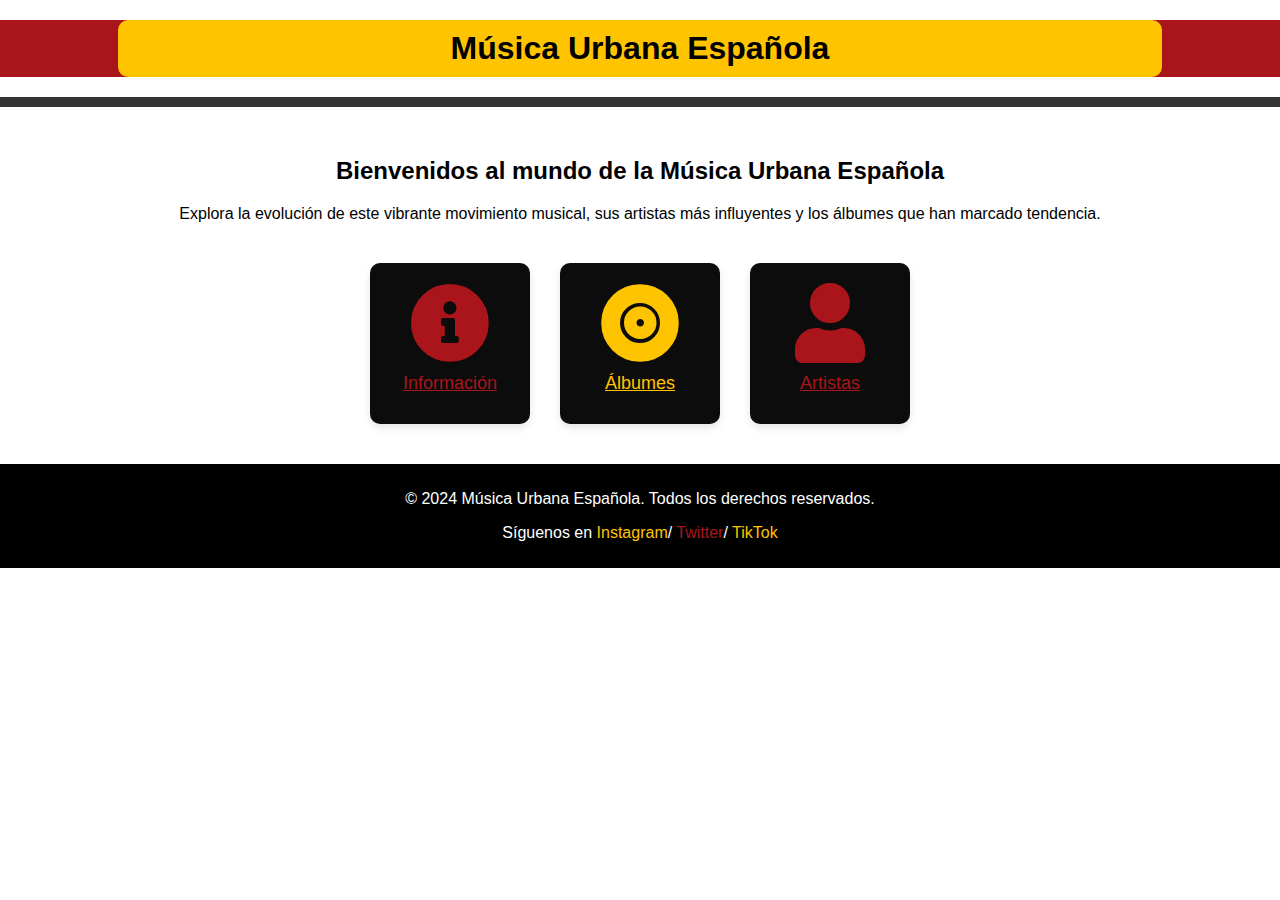
<file: Musica Urbana Española/index.html>
<!DOCTYPE html>
<html lang="es">
  <head>
    <title>Música Urbana Española</title>
    <link rel="stylesheet" href="style.css" />
    <link
      rel="stylesheet"
      href="https://cdnjs.cloudflare.com/ajax/libs/font-awesome/5.15.4/css/all.min.css"
    />
  </head>
  <body class="pagina-principal">
    <header>
      <h1>Música Urbana Española</h1>
    </header>

    <div class="divider-large"></div>

    <main>
      <section>
        <h2>Bienvenidos al mundo de la Música Urbana Española </h2>

</p>Explora la evolución de este vibrante movimiento musical, sus artistas
          más influyentes y los álbumes que han marcado tendencia.


        <div class="icon-section">
          <a class="icon-box informacion" href="información.html">
            <i class="fas fa-info-circle fa-5x"></i>
            <p>Información</p>
          </a>
          <a class="icon-box albumes" href="álbumes.html">
            <i class="fas fa-record-vinyl fa-5x"></i>
            <p>Álbumes</p>
          </a>
          <a class="icon-box artistas" href="artistas.html">
            <i class="fas fa-user fa-5x"></i>
            <p>Artistas</p>
          </a>
        </div>
      </section>
    </main>

    <footer>
      <p>© 2024 Música Urbana Española. Todos los derechos reservados.</p>
      <p>
        Síguenos en
        <a class="instagram" href="#">Instagram</a>/
        <a class="twitter" href="#">Twitter</a>/
        <a class="tiktok" href="#">TikTok</a>
      </p>
    </footer>
  </body>
</html>
</file>
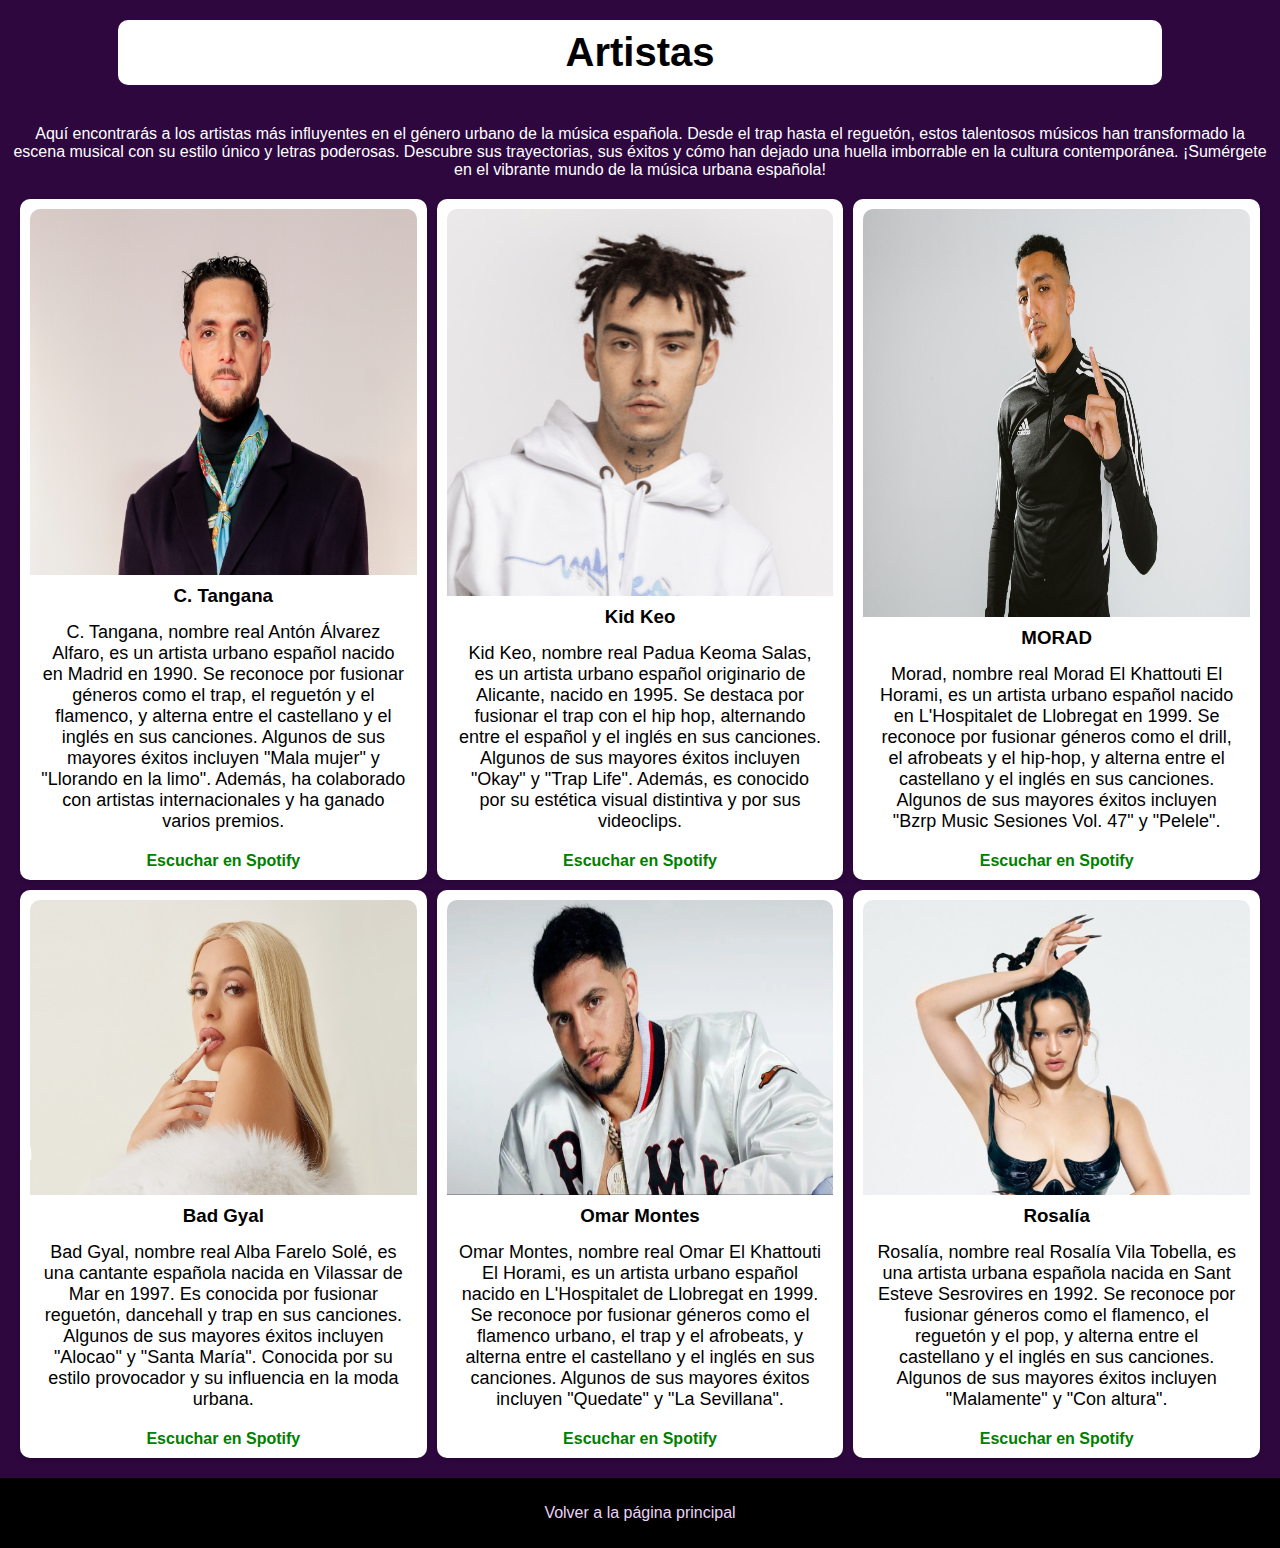
<file: Musica Urbana Española/artistas.html>
<!DOCTYPE html>
<html lang="es">
  <head>
    <meta charset="UTF-8" />
    <meta name="viewport" content="width=device-width, initial-scale=1.0" />
    <title>Artistas - Música Urbana Española</title>
    <link rel="stylesheet" href="style.css" />
  </head>
  <body class="pagina-artistas">
    <header>
      <h1 class="titulo-artistas">Artistas</h1>
      <p class="introduccion">
        Aquí encontrarás a los artistas más influyentes en el género urbano de
        la música española. Desde el trap hasta el reguetón, estos talentosos
        músicos han transformado la escena musical con su estilo único y letras
        poderosas. Descubre sus trayectorias, sus éxitos y cómo han dejado una
        huella imborrable en la cultura contemporánea. ¡Sumérgete en el vibrante
        mundo de la música urbana española!
      </p>
    </header>

    <main>
      <section class="artistas-grid">
        <div class="artista-box" onclick="toggleSelection(this)">
          <img src="C.tangana.jpg" alt="Artista 1" />
          <h3>C. Tangana</h3>
          <p>
            C. Tangana, nombre real Antón Álvarez Alfaro, es un artista urbano
            español nacido en Madrid en 1990. Se reconoce por fusionar géneros
            como el trap, el reguetón y el flamenco, y alterna entre el
            castellano y el inglés en sus canciones. Algunos de sus mayores
            éxitos incluyen "Mala mujer" y "Llorando en la limo". Además, ha
            colaborado con artistas internacionales y ha ganado varios premios.
          </p>
          <a
            href="https://open.spotify.com/intl-es/artist/5TYxZTjIPqKM8K8NuP9woO"
            target="_blank"
            class="spotify-link"
          >
            Escuchar en Spotify
          </a>
        </div>
        <div class="artista-box" onclick="toggleSelection(this)">
          <img src="Kidd-Keo.jpg" alt="Artista 2" />
          <h3>Kid Keo</h3>
          <p>
            Kid Keo, nombre real Padua Keoma Salas, es un artista urbano español
            originario de Alicante, nacido en 1995. Se destaca por fusionar el
            trap con el hip hop, alternando entre el español y el inglés en sus
            canciones. Algunos de sus mayores éxitos incluyen "Okay" y "Trap
            Life". Además, es conocido por su estética visual distintiva y por
            sus videoclips.
          </p>
          <a
            href="https://open.spotify.com/intl-es/artist/0VZrPa7mWAYXH4CwmYk8Km"
            target="_blank"
            class="spotify-link"
          >
            Escuchar en Spotify
          </a>
        </div>
        <div class="artista-box" onclick="toggleSelection(this)">
          <img src="morad2.jpg" alt="Artista 3" />
          <h3>MORAD</h3>
          <p>
            Morad, nombre real Morad El Khattouti El Horami, es un artista
            urbano español nacido en L'Hospitalet de Llobregat en 1999. Se
            reconoce por fusionar géneros como el drill, el afrobeats y el
            hip-hop, y alterna entre el castellano y el inglés en sus canciones.
            Algunos de sus mayores éxitos incluyen "Bzrp Music Sesiones Vol. 47"
            y "Pelele".
          </p>
          <a
            href="https://open.spotify.com/intl-es/artist/4az97MtWmBQ5Db3GfDh9j9"
            target="_blank"
            class="spotify-link"
          >
            Escuchar en Spotify
          </a>
        </div>
        <div class="artista-box" onclick="toggleSelection(this)">
          <img src="BAD-GYAL.jpg" alt="Artista 4" />
          <h3>Bad Gyal</h3>
          <p>
            Bad Gyal, nombre real Alba Farelo Solé, es una cantante española
            nacida en Vilassar de Mar en 1997. Es conocida por fusionar
            reguetón, dancehall y trap en sus canciones. Algunos de sus mayores
            éxitos incluyen "Alocao" y "Santa María". Conocida por su estilo
            provocador y su influencia en la moda urbana.
          </p>
          <a
            href="https://open.spotify.com/intl-es/artist/4F4pp8NUW08JuXwnoxglpNL"
            target="_blank"
            class="spotify-link"
          >
            Escuchar en Spotify
          </a>
        </div>
        <div class="artista-box" onclick="toggleSelection(this)">
          <img src="Omar Montes.jpg" alt="Artista 5" />
          <h3>Omar Montes</h3>
          <p>
            Omar Montes, nombre real Omar El Khattouti El Horami, es un artista
            urbano español nacido en L'Hospitalet de Llobregat en 1999. Se
            reconoce por fusionar géneros como el flamenco urbano, el trap y el
            afrobeats, y alterna entre el castellano y el inglés en sus
            canciones. Algunos de sus mayores éxitos incluyen "Quedate" y "La
            Sevillana".
          </p>
          <a
            href="https://open.spotify.com/intl-es/artist/3lY9Fxceu60W1rbon7PkuF"
            target="_blank"
            class="spotify-link"
          >
            Escuchar en Spotify
          </a>
        </div>
        <div class="artista-box" onclick="toggleSelection(this)">
          <img src="Rosalia.jpg" alt="Artista 6" />
          <h3>Rosalía</h3>
          <p>
            Rosalía, nombre real Rosalía Vila Tobella, es una artista urbana
            española nacida en Sant Esteve Sesrovires en 1992. Se reconoce por
            fusionar géneros como el flamenco, el reguetón y el pop, y alterna
            entre el castellano y el inglés en sus canciones. Algunos de sus
            mayores éxitos incluyen "Malamente" y "Con altura".
          </p>
          <a
            href="https://open.spotify.com/intl-es/artist/7ltDVBr6mKbRvohxheJ9h1"
            target="_blank"
            class="spotify-link"
          >
            Escuchar en Spotify
          </a>
        </div>
      </section>
    </main>

    <footer>
      <p><a href="index.html">Volver a la página principal</a></p>
    </footer>

    <script>
      function toggleSelection(element) {
        const selected = document.querySelector(".artista-box.selected");
        if (selected && selected !== element) {
          selected.classList.remove("selected");
        }
        element.classList.toggle("selected");
      }
    </script>
  </body>
</html>
</file>
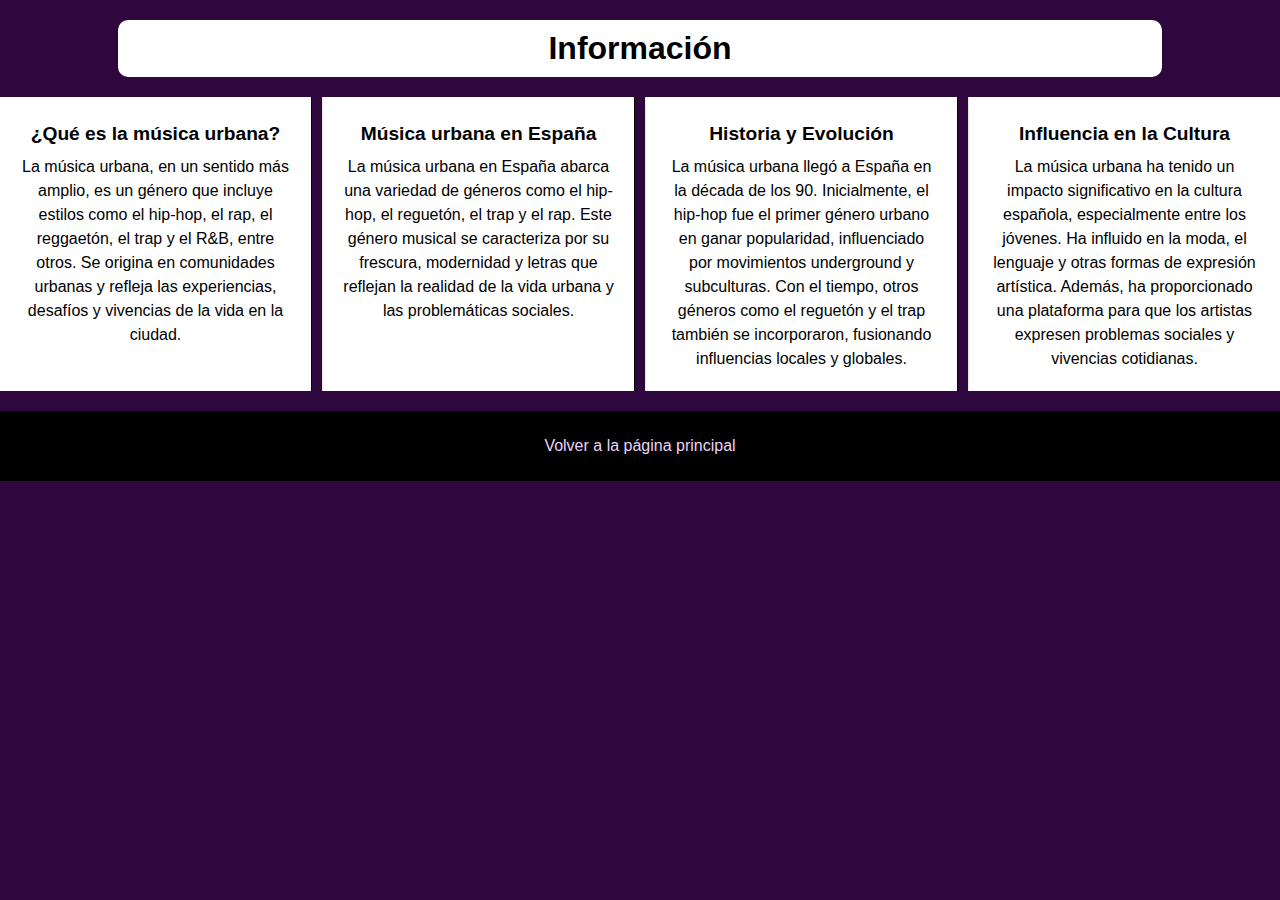
<file: Musica Urbana Española/información.html>
<!DOCTYPE html>
<html lang="es">
  <head>
    <meta charset="UTF-8" />
    <meta name="viewport" content="width=device-width, initial-scale=1.0" />
    <title>Información - Música Urbana Española</title>
    <link rel="stylesheet" href="style.css" />
  </head>
  <body class="pagina-informacion">
    <header>
      <h1>Información</h1>
    </header>

    <main>
      <section class="info-columns">
        <div>
          <h2>¿Qué es la música urbana?</h2>
          <p>
            La música urbana, en un sentido más amplio, es un género que incluye
            estilos como el hip-hop, el rap, el reggaetón, el trap y el R&B,
            entre otros. Se origina en comunidades urbanas y refleja las
            experiencias, desafíos y vivencias de la vida en la ciudad.
          </p>
        </div>

        <div>
          <h2>Música urbana en España</h2>
          <p>
            La música urbana en España abarca una variedad de géneros como el
            hip-hop, el reguetón, el trap y el rap. Este género musical se
            caracteriza por su frescura, modernidad y letras que reflejan la
            realidad de la vida urbana y las problemáticas sociales.
          </p>
        </div>

        <div>
          <h2>Historia y Evolución</h2>
          <p>
            La música urbana llegó a España en la década de los 90.
            Inicialmente, el hip-hop fue el primer género urbano en ganar
            popularidad, influenciado por movimientos underground y subculturas.
            Con el tiempo, otros géneros como el reguetón y el trap también se
            incorporaron, fusionando influencias locales y globales.
          </p>
        </div>

        <div>
          <h2>Influencia en la Cultura</h2>
          <p>
            La música urbana ha tenido un impacto significativo en la cultura
            española, especialmente entre los jóvenes. Ha influido en la moda,
            el lenguaje y otras formas de expresión artística. Además, ha
            proporcionado una plataforma para que los artistas expresen
            problemas sociales y vivencias cotidianas.
          </p>
        </div>
      </section>
    </main>

    <footer>
      <p><a href="index.html">Volver a la página principal</a></p>
    </footer>
  </body>
</html>
</file>
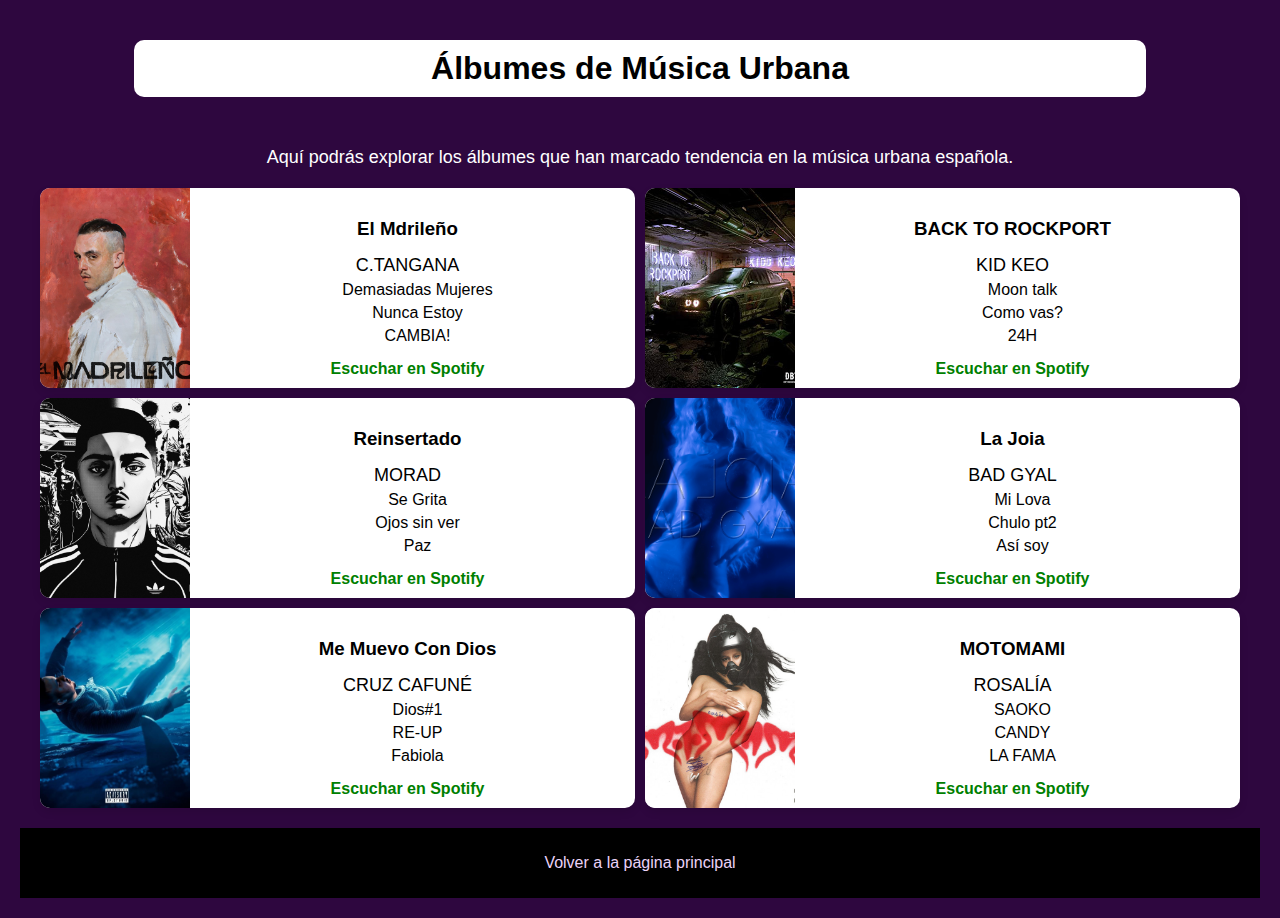
<file: Musica Urbana Española/álbumes.html>
<!DOCTYPE html>
<html lang="es">
  <head>
    <meta charset="UTF-8" />
    <meta name="viewport" content="width=device-width, initial-scale=1.0" />
    <title>Álbumes - Música Urbana Española</title>
    <link rel="stylesheet" href="style.css" />
  </head>
  <body class="pagina-albumes">
    <header>
      <h1>Álbumes de Música Urbana</h1>
    </header>

    <main>
      <section class="p1">
        <p>
          Aquí podrás explorar los álbumes que han marcado tendencia en la
          música urbana española.
        </p>
      </section>
      <section class="albumes-grid">
        <div class="album-box">
          <img src="El madrileño.jpeg" alt="Álbum 1" />
          <div class="info-album">
            <h3>El Mdrileño</h3>
            <p>C.TANGANA</p>
            <ul>
              <li>Demasiadas Mujeres</li>
              <li>Nunca Estoy</li>
              <li>CAMBIA!</li>
            </ul>
            <a
              href="https://open.spotify.com/intl-es/album/52QyC9nSbgtHFXyQRHsXJ9"
              class="spotify-link"
              >Escuchar en Spotify</a
            >
          </div>
        </div>

        <div class="album-box">
          <img src="Back-To-Rockport.jpg" alt="Álbum 2" />
          <div class="info-album">
            <h3>BACK TO ROCKPORT</h3>
            <p>KID KEO</p>
            <ul>
              <li>Moon talk</li>
              <li>Como vas?</li>
              <li>24H</li>
            </ul>
            <a
              href="https://open.spotify.com/intl-es/album/2gMs3mjUTftMtuunWWxZzM"
              class="spotify-link"
              >Escuchar en Spotify</a
            >
          </div>
        </div>

        <div class="album-box">
          <img src="reinsertado.jpeg " alt="Álbum 3" />
          <div class="info-album">
            <h3>Reinsertado</h3>
            <p>MORAD</p>
            <ul>
              <li>Se Grita</li>
              <li>Ojos sin ver</li>
              <li>Paz</li>
            </ul>
            <a
              href="https://open.spotify.com/intl-es/album/6h5tdNdOnnFL6zbeMeeqdk"
              class="spotify-link"
              >Escuchar en Spotify</a
            >
          </div>
        </div>

        <div class="album-box">
          <img src="la joaia.png" alt="Álbum 4" />
          <div class="info-album">
            <h3>La Joia</h3>
            <p>BAD GYAL</p>
            <ul>
              <li>Mi Lova</li>
              <li>Chulo pt2</li>
              <li>Así soy</li>
            </ul>
            <a
              href="https://open.spotify.com/intl-es/album/14IBdTrbCCeHRZgTATdgRd"
              class="spotify-link"
              >Escuchar en Spotify</a
            >
          </div>
        </div>

        <div class="album-box">
          <img src="me muevo con dios.jpg" alt="Álbum 5" />
          <div class="info-album">
            <h3>Me Muevo Con Dios</h3>
            <p>CRUZ CAFUNÉ</p>
            <ul>
              <li>Dios#1</li>
              <li>RE-UP</li>
              <li>Fabiola</li>
            </ul>
            <a
              href="https://open.spotify.com/intl-es/album/7yvmtCjHcBe9DqIVl7AwQT"
              class="spotify-link"
              >Escuchar en Spotify</a
            >
          </div>
        </div>

        <div class="album-box">
          <img src="motomami.jpeg" alt="Álbum 6" />
          <div class="info-album">
            <h3>MOTOMAMI</h3>
            <p>ROSALÍA</p>
            <ul>
              <li>SAOKO</li>
              <li>CANDY</li>
              <li>LA FAMA</li>
            </ul>
            <a
              href="https://open.spotify.com/intl-es/album/6jbtHi5R0jMXoliU2OS0lo"
              class="spotify-link"
              >Escuchar en Spotify</a
            >
          </div>
        </div>
      </section>
    </main>

    <footer>
      <p><a href="index.html">Volver a la página principal</a></p>
    </footer>
  </body>
</html>
</file>
<file: Musica Urbana Española/style.css>
body {
  font-family: Arial, sans-serif;
  margin: 0;
  padding: 0;
}

.pagina-principal {
  background-color: #ffffff;
  color: #000000;
}

.pagina-principal header {
  background: linear-gradient(
    90deg,
    #aa151b 33%,
    #ffc400 33%,
    #ffc400 66%,
    #aa151b 66%
  );
  text-align: center;
}

.pagina-principal h1 {
  margin: 0;
  font-size: 2em;
  text-align: center;
  color: black;
  background-color: #ffc400;
  padding: 10px;
  border-radius: 10px;
  margin: 20px auto;
  max-width: 80%;
}

.divider-large {
  height: 10px;
  background-color: #333;
  margin: 0 auto;
}

section {
  text-align: center;
  margin-top: 50px;
}

nav ul {
  list-style-type: none;
  padding: 0;
  margin: 0;
  display: flex;
  justify-content: center;
  background-color: #333;
}

nav ul li {
  margin: 0 15px;
}

nav ul li a {
  color: rgb(255, 253, 253);
  text-decoration: none;
  font-size: 16px;
}

nav ul li a:hover {
  color: #ccdd10;
  text-decoration: underline;
}

.icon-section {
  display: flex;
  justify-content: center;
  margin: 40px auto;
  width: 80%;
}

.icon-box {
  background-color: rgb(12, 12, 12);
  padding: 20px;
  width: 120px;
  text-align: center;
  box-shadow: 0 4px 8px rgba(0, 0, 0, 0.1);
  border-radius: 10px;
  margin: 0 15px;
  transition: transform 0.3s, box-shadow 0.3s;
}

.icon-box:hover {
  transform: scale(1.1);
  box-shadow: 0 8px 16px rgba(0, 0, 0, 0.2);
}

.icon-box.albumes {
  color: #ffc400;
}

.icon-box.albumes i {
  color: #ffc400;
}

.icon-box.albumes p {
  color: #ffc400;
}

.icon-box.informacion {
  color: #aa151b;
}

.icon-box.informacion p {
  color: #aa151b;
}

.icon-box.artistas {
  color: #aa151b;
}

.icon-box.artistas p {
  color: #aa151b;
}

.icon-box i {
  transition: transform 0.3s;
}

.icon-box.albumes:hover i {
  animation: pulse 1s infinite;
}

.icon-box.informacion:hover i {
  animation: rotate 1s infinite;
}

.icon-box.artistas:hover i {
  animation: nod 1s infinite;
}

@keyframes rotate {
  0% {
    transform: rotate(0deg);
  }
  100% {
    transform: rotate(360deg);
  }
}

@keyframes nod {
  0% {
    transform: translateY(0);
  }
  25% {
    transform: translateY(-5px);
  }
  50% {
    transform: translateY(0);
  }
  75% {
    transform: translateY(5px);
  }
  100% {
    transform: translateY(0);
  }
}

@keyframes pulse {
  0% {
    transform: scale(1);
  }
  50% {
    transform: scale(1.1);
  }
  100% {
    transform: scale(1);
  }
}

footer {
  background-color: #000000;
  color: white;
  text-align: center;
  padding: 10px 0;
}

footer a {
  text-decoration: none;
}

footer a.tiktok {
  color: #ffc400;
}

footer a.instagram {
  color: #ffc400;
}

footer a.twitter {
  color: #aa151b;
}

footer a:hover {
  text-decoration: underline;
}

.pagina-informacion {
  background-color: #2e073f;
  color: #ffffff;
}

.pagina-informacion header {
  text-align: center;
}

.pagina-informacion h1 {
  color: #000000;
  text-decoration: none;
  background-color: white;
  padding: 10px;
  border-radius: 10px;
  margin: 20 20px;
  width: 100%;
}

.info-columns {
  display: flex;
  justify-content: space-between;
  gap: 10px;
  margin: 20px 0;
}

.info-columns div {
  flex: 1;
  padding: 10px;
  background-color: rgb(255, 255, 255);
  border-left: 1px solid #ebe6e6;
  border-right: 1px solid #000000;
  color: #000000;
  transition: flex-grow 0.3s, flex-basis 0.3s;
  text-align: center;
}

.info-columns div:first-child {
  border-left: none;
}

.info-columns div:last-child {
  border-right: none;
}

.info-columns h2 {
  font-size: 1.2em;
  margin-bottom: 10px;
  color: #000000;
}

.info-columns p {
  font-size: 1em;
  line-height: 1.5em;
  color: #000000;
}

.info-columns div:hover {
  flex-grow: 2;
}

.info-columns div:not(:hover) {
  flex-grow: 1;
}

footer {
  text-align: center;
}

footer a {
  color: #ebd3f8;
  text-decoration: none;
}

footer a:hover {
  text-decoration: underline;
}

body.pagina-artistas {
  background-color: #2e073f;
  color: white;
}

header h1 {
  color: rgb(0, 0, 0);
  background-color: white;
  text-align: center;
  padding: 10px;
  border-radius: 10px;
  margin: 20px auto;
  max-width: 80%;
}

.pagina-artistas header {
  text-align: center;
  margin: 0 -10px;
  padding: 0 10px;
}

.introduccion {
  text-align: center;
  margin: 20px 0;
  padding: 0 10px;
}

.pagina-artistas h1 {
  color: #000000;
  text-align: center;
  position: relative;
  display: inline-block;
  font-size: 2.5em;
  margin-bottom: 20px;
  padding: 10px;
  background-color: white;
  border-radius: 10px;
  width: calc(100% - 40px);
}

.artistas-grid {
  display: grid;
  grid-template-columns: repeat(3, 1fr);
  grid-gap: 10px;
  margin: 20px;
}

.artista-box {
  background-color: white;
  padding: 10px;
  text-align: center;
  border-radius: 10px;
  box-shadow: 0 2px 5px rgba(5, 5, 5, 0.2);
  display: flex;
  flex-direction: column;
  transition: transform 0.3s, box-shadow 0.3s;
}

.artista-box:hover {
  transform: scale(1.05);
}

.artista-box.selected {
  box-shadow: 0 0 15px rgba(208, 205, 209, 0.5);
}

.artista-box img {
  width: 100%;
  height: auto;
  border-radius: 10px 10px 0 0;
  flex: 1;
}

.artista-box h3 {
  margin: 10px 0 5px;
  color: #000000;
}

.artista-box p {
  color: #000000;
}

.spotify-link {
  display: flex;
  align-items: center;
  justify-content: center;
  margin-top: 10px;
  text-decoration: none;
  color: #1db954;
  font-weight: bold;
  transition: color 0.3s ease;
  text-align: center;
}

.spotify-link:hover {
  color: #1aa34a;
}

footer {
  text-align: center;
}

footer a {
  color: #ebd3f8;
  text-decoration: none;
}

footer a:hover {
  text-decoration: underline;
}

body {
  font-family: Arial, sans-serif;
  margin: 0;
  padding: 0;
  background-color: #2e073f;
}

.pagina-albumes {
  padding: 20px;
}

.info-album h3 {
  margin: 0 0 10px;
  color: black;
  text-align: center;
}

.info-album p {
  margin: 5px 0;
  color: black;
  text-align: center;
}

section p {
  text-align: center;
  margin: 10px 10px;
  color: white;
  font-size: 18px;
}

.albumes-grid {
  display: grid;
  grid-template-columns: repeat(2, 1fr);
  grid-gap: 10px;
  margin: 20px;
}

.album-box {
  display: flex;
  background-color: white;
  border-radius: 10px;
  overflow: hidden;
  box-shadow: 0 4px 8px rgba(0, 0, 0, 0.1);
  transition: transform 0.3s, box-shadow 0.3s;
  height: 200px;
}

.album-box:hover {
  transform: scale(1.05);
  box-shadow: 0 6px 12px rgba(0, 0, 0, 0.2);
}

.album-box img {
  width: 150px;
  height: 100%;
  object-fit: cover;
}

.info-album {
  flex: 1;
  padding: 10px;
  display: flex;
  flex-direction: column;
  justify-content: center;
  margin-right: 10px;
  height: 100%;
}

.album-box:hover .info-album {
  background-color: #faf8f8;
}

.info-album ul {
  padding-left: 20px;
  margin: 0;
  list-style-type: none;
}

.info-album ul li {
  margin-bottom: 5px;
  color: black;
}

.spotify-link {
  color: green;
  text-decoration: none;
}

.spotify-link:hover {
  text-decoration: underline;
}
</file>
